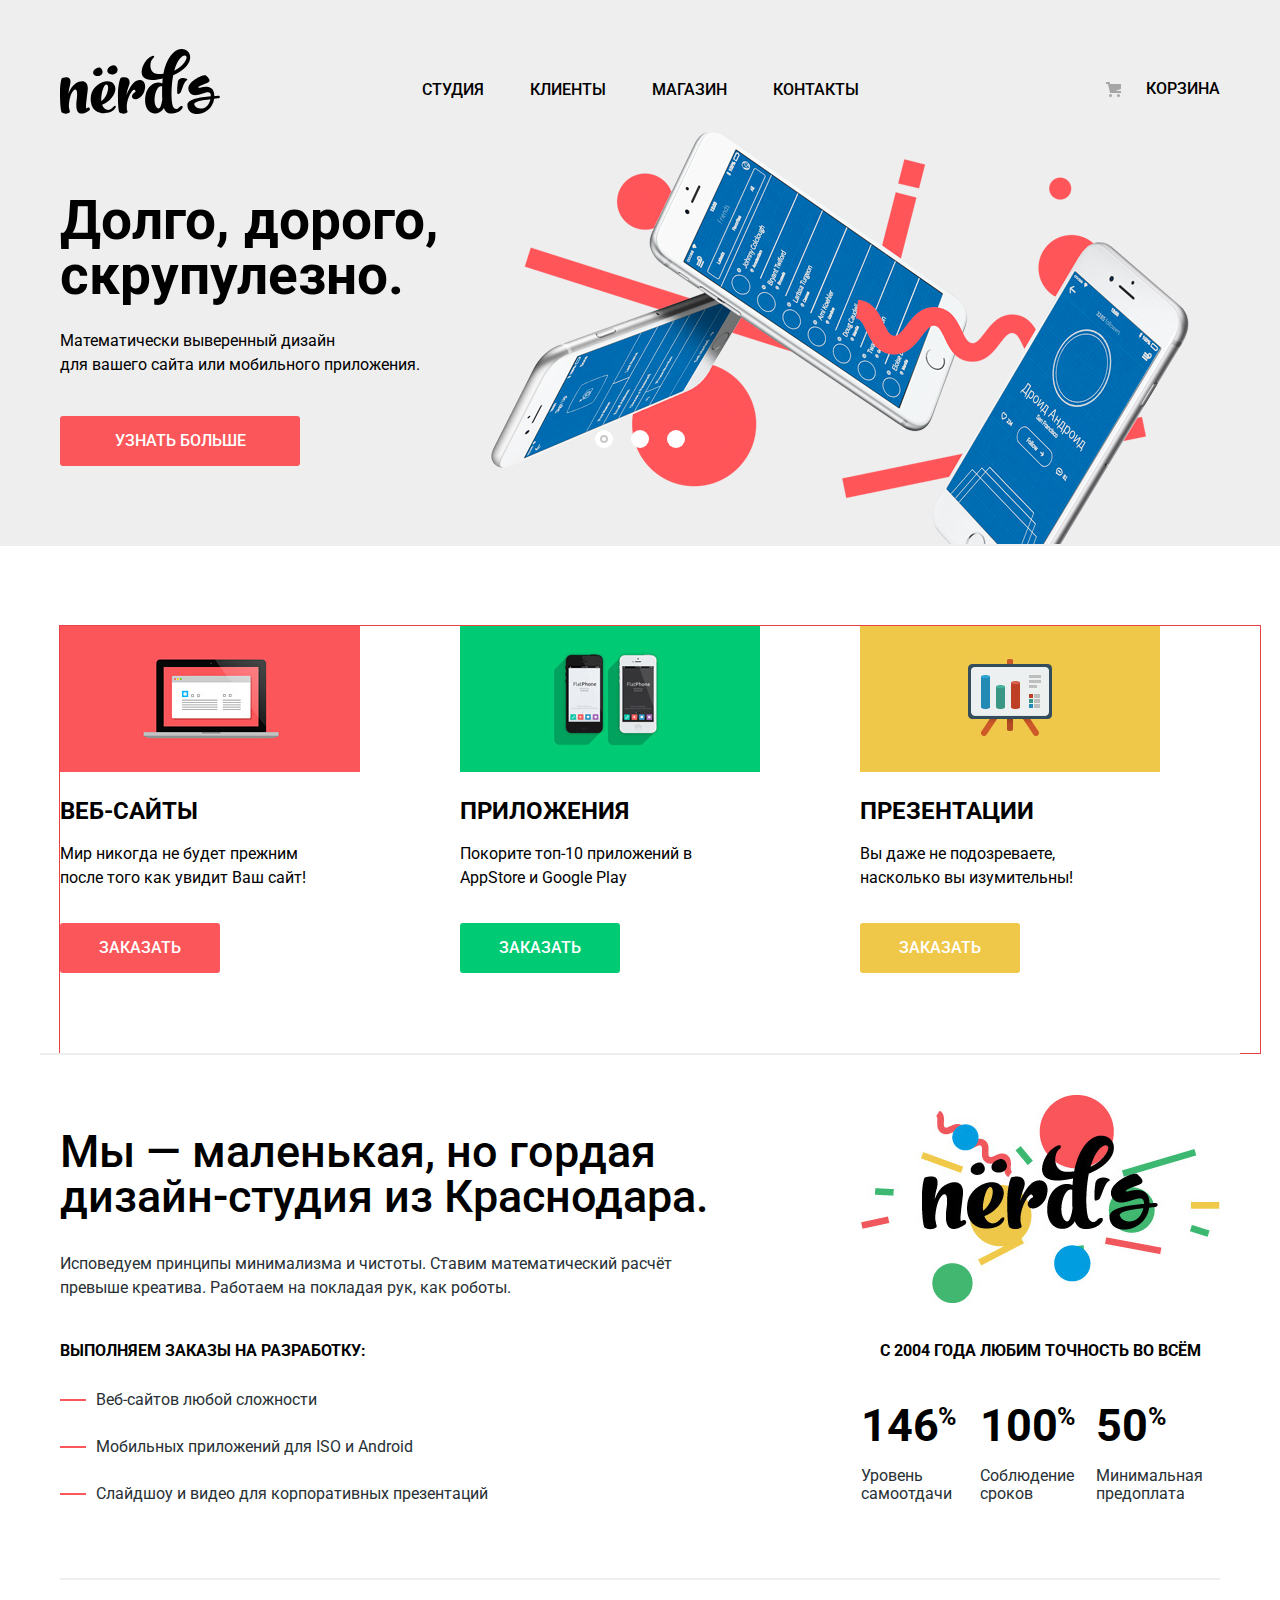
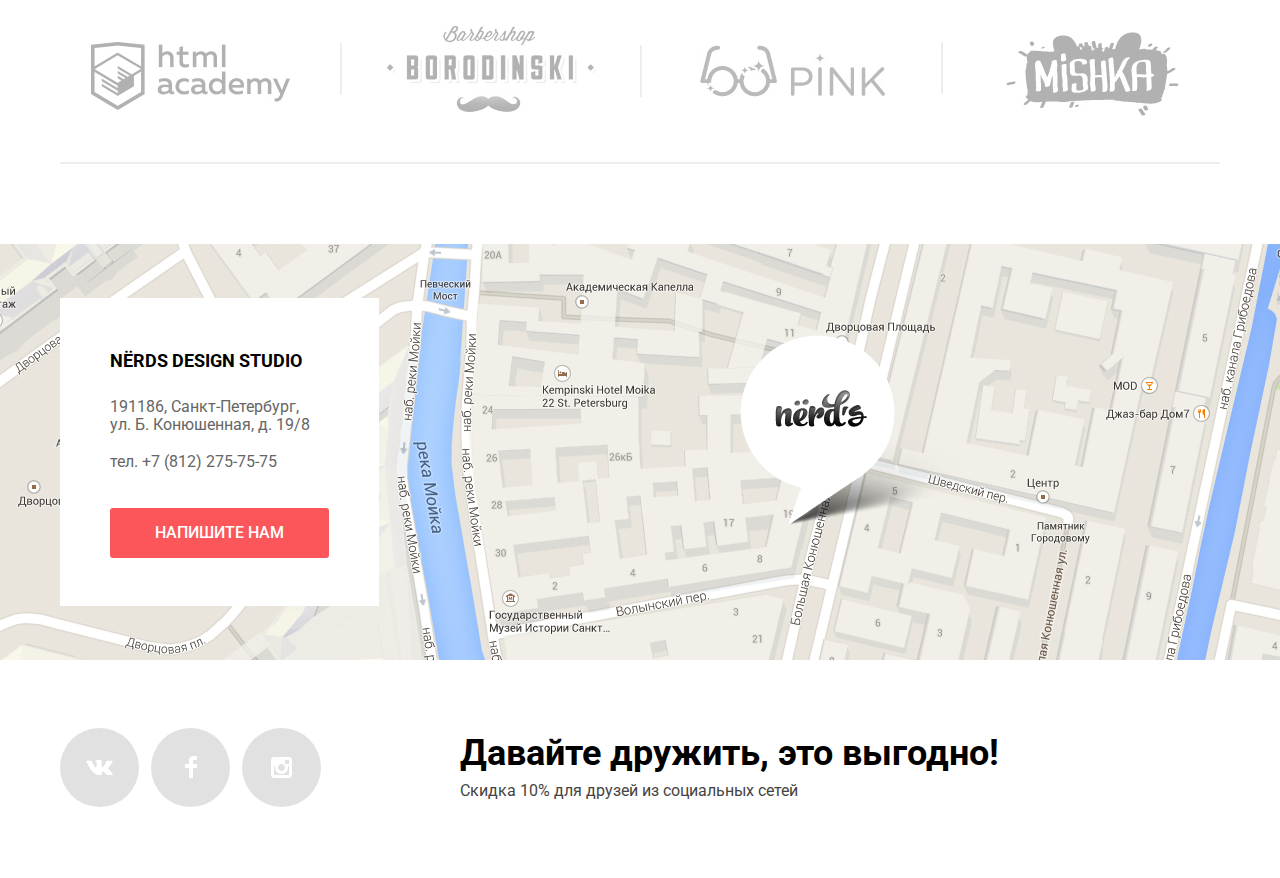
<file: index.html>
<!DOCTYPE html>
<html lang="ru">
  <head>
    <meta charset="utf-8">
    <title>HTML Academy: Нёрдс</title>
    <link href="https://fonts.googleapis.com/css?family=Roboto:400,500,700&display=swap&subset=cyrillic" rel="stylesheet">
    <link href="css/normalize.css" rel="stylesheet">
    <link href="css/style.css" rel="stylesheet">
  </head>
  
  <body>
    <header class="main-header">
      <div class="container">
      <div class="main-navigation">
          <a class="main-header-logo" href="index.html">
            <svg xmlns="http://www.w3.org/2000/svg" width="160" height="65" viewBox="0 0 160 65">
            <path d="M157.936 49.374c-1.235.161-2.523.271-3.757.377v.056c-2.415 17.364-26.188 20.231-26.779 6.599-.269-6.167 11.593-7.95 23.398-9.088.429-11.09-15.901 5.667-21.608-4.601-5.019-9.025 14.632-17.938 16.728-16.102 6.438 5.636 3.404 6.618-1.379 8.335-9.49 3.41-5.791 4.107-4.511 3.726 7.569-2.253 14.366-1.04 14.312 8.317 1.288-.107 2.522-.163 3.757-.271 2.306-.215 2.467 2.435-.161 2.652zm-7.514.756c-9.124 1.028-17.013 2.436-16.153 5.355 1.716 5.573 13.577 6.818 16.153-5.355zM117.678 44.918c-.682-.037-.703-6.038.112-11.688 1.005-6.951 11.935-3.357 9.093-1.906-2.975 1.52-4.429 8.718-6.266 12.087-.635 1.161-2.605 1.526-2.939 1.507zM42.105 21.002c2.376 4.866-4.937 8.171-8.292 4.521-1.398-1.555-.755-4.56 2.636-6.193 1.697-.836 4.073-1.596 5.656 1.672zM57.062 18.861c2.585 5.297-5.38 8.896-9.031 4.922-1.522-1.695-.823-4.963 2.873-6.742 1.846-.911 4.432-1.736 6.158 1.82zM28.883 61.666c-7.919 5.338-14.219 4.159-12.212-10.848 1.45-10.904-.948-11.521-3.122-9.442-2.845 2.697-4.628 9.723-4.684 16.412a50.98 50.98 0 0 0 1.004 4.776c.334 1.63-4.907 3.315-7.974 1.011C.837 62.79 0 54.865 0 44.131c0-8.824 1.171-14.895 2.23-15.175 8.029-2.191 9.312 1.348 7.583 7.981a47.637 47.637 0 0 0-1.395 7.924c1.673-4.664 4.071-8.485 6.803-10.173 7.416-4.664 13.605-2.473 12.434 6.801-2.007 16.58-2.174 18.827-.39 17.535 2.231-1.574 3.68 1.238 1.618 2.642zM54.982 59.59c-2.175 3.484-7.806 5.171-13.216 4.552-7.75-.843-12.545-7.756-10.705-18.097 2.008-11.185 18.065-18.322 23.196-10.341 3.735 5.789-2.175 16.017-11.597 19.783l-.502.168c1.951 5.171 6.579 7.476 11.039 2.36 2.119-2.36 3.624-1.348 1.785 1.575zm-13.605-7.418c5.855-4.159 7.806-13.32 6.189-15.905-1.728-2.697-5.074 1.517-6.245 11.746-.111 1.461-.111 2.865.056 4.159zM83.091 44.992c-1.597 2.507-3.903 4.384-5.966 5.059-2.398.73-5.185.056-5.185-2.698 0-1.011.892-3.372 3.624-4.721-.168-1.911-1.394-2.417-2.286-1.686-3.345 2.586-7.417 12.25-6.356 19.221.055.168.055.337.055.506.168.617.335 1.237.558 1.854.557 1.574-4.907 3.316-7.973.956-1.059-.788-1.617-6.97-1.617-17.704 0-8.824 1.951-16.636 3.011-16.917 6.412-1.743 10.147 1.292 8.14 7.249-1.171 3.373-2.23 6.801-2.843 10.399 2.453-6.688 6.523-12.872 9.812-14.501 5.856-2.923 10.092.956 8.867 7.813-.056.11-.112.393-.112.449-.056.562-.566 2.302-.39 1.741-.516 1.645-.892 2.277-1.339 2.98z"/>
            <path d="M113.207 26.161a86.988 86.988 0 0 0-1.115 7.531c-1.059 10.06-.612 18.996.613 22.986.726 2.137 3.457 4.946 6.078 2.023 2.843-3.203 5.967-1.349 2.174 2.416-2.34 2.305-6.689 3.878-11.039 3.428-3.123-.393-5.018-2.415-6.134-5.505-.444.898-.947 1.685-1.56 2.302-2.119 2.193-4.685 3.43-7.974 3.092-6.637-.73-10.538-7.923-8.699-18.153 1.952-10.791 11.319-14.725 16.728-11.857.112-1.349.223-2.699.335-4.104.055-.281.055-.562.11-.843a96.962 96.962 0 0 1-4.962.956C73.787 34.423 82.04 14.864 87.894 9.75c6.636-5.733 7.36-1.855 5.297-.562-3.68 2.36-5.297 15.905 5.241 15.905 1.729 0 3.346-.112 4.962-.281C106.685 6.49 116.665-2.391 124.75.532c8.976 3.26 8.029 17.535-11.543 25.629zm-10.928 24.393c-.224-3.542-.224-7.532-.167-11.636 0-.506.056-1.011.056-1.461-3.346-1.518-6.635 3.653-7.473 10.792-.946 8.373 2.788 12.813 4.908 10.791 1.617-1.631 2.453-6.803 2.676-8.486zm24.086-43.165c-1.784-2.642-8.307.562-12.098 14.332 9.535-4.554 13.326-12.422 12.098-14.332z"/>
        </svg>
        </a> 
        <ul class="site-navigation">                    
          <li><a href="#">Студия</a></li>
          <li><a href="#">Клиенты</a></li>
          <li><a href="catalog.html"> Магазин</a></li>
          <li><a href="#">Контакты</a></li>
        </ul>
        <ul class="user-navigation">
          <li><a class="card-link" href="#"><span>Корзина</span></a></li>
        </ul>
      </div>
      </div>
    </header>

    <main>
      <div class="grey-background-color">
      <h1 class="page-title visually-hidden">Это сайт веб-студии</h1>     
      <section class="container">
        <h2 class="slider-title visually-hidden">Слайдер из трёх слайдов</h2> 
        <ul class="slider">
          <li class="slide-one">
              <h3 class="how">Долго, дорого,<br>скрупулезно.</h3>
              <p class="perfect-design">Математически выверенный дизайн<br>для вашего сайта или мобильного приложения.</p>
              <a class="slider-button button" href="#">Узнать больше</a>
          </li>
          <li class="slide-two">
              <h3 class="how">Любим математику<br>как никто другой</h3>
              <p class="perfect-design">Накакого креатива, только математически выверенные формулы<br>для расчёта идеальных пропорций.</p>
              <a class="slider-button button" href="#">Узнать больше</a>
          </li>
          <li class="slide-three">
              <h3 class="how">Только ночь,<br>только хардкор</h3>
              <p class="perfect-design">Работать днём, как все? Мы против этого.<br>Ближе к полуночи работа только начинается.</p>
              <a class="slider-button button" href="#">Узнать больше</a>
          </li>
        </ul>
        <ul class="slider-switch">
          <li><button class="slider-ring current-slider-ring"></button></li>
          <li><button class="slider-ring"></button></li>
          <li><button class="slider-ring"></button></li>
        </ul>
      </section>
      </div>
      
      <section class="container">
        <div class="catalog-main">
          <h2 class="visually-hidden">Список программных продуктов веб-студии</h2>
          <ul class="catalog-list">        
            <li class="catalog-item">
              <div class="catalog-content"><img src="img/advantage-picture-red.jpg" width="300" height="146" alt="Веб-сайты"></div>
              <h3>Веб-сайты</h3>  
              <p class="catalog-slogan">Мир никогда не будет прежним после того как увидит Ваш сайт!</p>
              <a class="button-red button" href="#">Заказать</a>
            </li>
    
            <li class="catalog-item">
              <div class="catalog-content"><img src="img/advantage-picture-green.jpg" width="300" height="146" alt="Приложения"></div>
              <h3>Приложения</h3>  
              <p class="catalog-slogan">Покорите топ-10 приложений в AppStore и Google Play</p>
              <a class="button-green button" href="#">Заказать</a>
            </li>

            <li class="catalog-item" >
              <div class="catalog-content"><img src="img/advantage-picture-yellow.jpg" width="300" height="146" alt="Презентации"></div>
              <h3>Презентации</h3>  
              <p class="catalog-slogan">Вы даже не подозреваете, насколько вы изумительны!</p>
              <a class="button-yellow button" href="#">Заказать</a>
            </li>
          </ul> 
        </div> 
      </section> 

      <section class="container fourth-part">
        <div class="left-side-fourth-part">
          <h2 class="who-we-are">Мы &#8212; маленькая, но гордая дизайн-студия из Краснодара.</h2>
            <p class="principles">Исповедуем принципы минимализма и чистоты. Ставим математический расчёт превыше креатива. Работаем на покладая рук, как роботы.</p>
            <p class="what">Выполняем заказы на разработку:</p>
            <ul class="what-list">
              <li class="what-item">Веб-сайтов любой сложности</li>
              <li class="what-item">Мобильных приложений для ISO и Android</li>
              <li class="what-item">Слайдшоу и видео для корпоративных презентаций</li>
            </ul>
        </div>
        <div class="right-side-fourth-part">
          <h2 class="visually-hidden">Список преимуществ дизайн-студии</h2>
            <img src="img/nerds-picture.jpg" width="360" height="208" class="picture-nerds" alt="Картинка с логотипом проекта"> 
            <h3 class="year">С 2004 года любим точность во всём</h3>
            <table class="table">
              <tr class="percentes">
                <td class="percentes-item">146<sup class="small">%</sup></td>
                <td class="percentes-item column2">100<sup class="small">%</sup></td>
                <td class="percentes-item column3">50<sup class="small">%</sup></td>
              </tr>
              <tr class="percentes-mean">
                <td class="percentes-mean-item">Уровень самоотдачи</td>
                <td class="percentes-mean-item column2">Соблюдение сроков</td>
                <td class="percentes-mean-item column3">Минимальная предоплата</td>
              </tr>
            </table>
        </div>  
      </section>
      
      <section class="container">
        <h2 class="visually-hidden">Логотипы</h2>
        <ul class="fifth-part">
          <li class="logo-line logo1"><a href="https://htmlacademy.ru/intensive/htmlcss"><img src="img/htmlacdemy-logo.jpg" width="199" height="68" alt="Логотип HTML академии"></a></li>
          <li class="logo-line logo2"><a href="#"><img src="img/borodinsli-logo.jpg" width="209" height="90" alt="Логотип барбершопа Бородинский"></a></li>
          <li class="logo-line logo3"><a href="#"><img src="img/pink-logo.jpg" width="185" height="52" alt="Логотип продуктового лендинга приложения для iOS и Android"></a></li>
          <li class="logo-line logo4"><a href="#"><img src="img/mishka-logo.jpg" width="173" height="84" alt="Логотип магазина вязаных игрушек"></a></li>
        </ul>
      </section>

      <section class="map">
        <h2 class="visually-hidden">Карта и контакты</h2>
        <div class="container-map">
          <div class="container map-contacts">
            <h2 class="studio-name">nёrds design studio</h2>
            <address class="studio-address">191186, Санкт-Петербург, ул. Б. Конюшенная, д. 19/8</address>
            <p><a href="tel:+78122757575" class="studio-tel">тел. +7 (812) 275-75-75</a></p>
            <a class="button-map button" href="form.html">напишите нам</a>
          </div>
        </div>         
      </section>

    </main>
    
    <footer class="main-footer">
      <div class="container">
        <section class="footer-pre-social">
        <h2 class="visually-hidden">Кнопки перехода к социальным сетям</h2> 
        <ul class="footer-social">
            <li><a class="social-button button" href="#"><span class="visually-hidden">Вконтакте</span>
              <svg xmlns="http://www.w3.org/2000/svg" width="27" height="15" viewBox="0 0 26.14 14.91">
              <path d="M26 13.47l-.09-.17a13.55 13.55 0 0 0-2.6-3q-.87-.83-1.1-1.12A1 1 0 0 1 22 8a10.27 10.27 0 0 1 1.22-1.78l.88-1.16q2.35-3.13 2-4L26 .94a.8.8 0 0 0-.4-.22 2.14 2.14 0 0 0-.87 0h-3.92a.51.51 0 0 0-.27 0h-.3a.6.6 0 0 0-.15.14.93.93 0 0 0-.14.24 22.22 22.22 0 0 1-1.46 3.06q-.5.84-.93 1.46a7 7 0 0 1-.71.91 4.94 4.94 0 0 1-.52.47q-.23.18-.35.15l-.23-.05a.9.9 0 0 1-.31-.33 1.49 1.49 0 0 1-.16-.53v-.55-.65-.57-1.12-1-.75a3.14 3.14 0 0 0 0-.62 2.12 2.12 0 0 0-.14-.44.73.73 0 0 0-.28-.33 1.57 1.57 0 0 0-.46-.18A9 9 0 0 0 12.57 0a8.93 8.93 0 0 0-3.25.33 1.83 1.83 0 0 0-.52.41q-.25.3-.07.33a1.67 1.67 0 0 1 1.16.59l.08.16a2.6 2.6 0 0 1 .19.63 6.32 6.32 0 0 1 .12 1 10.59 10.59 0 0 1 0 1.7q-.07.71-.13 1.1a2.21 2.21 0 0 1-.18.64 2.69 2.69 0 0 1-.16.3l-.07.07a1 1 0 0 1-.37.07.86.86 0 0 1-.46-.19 3.27 3.27 0 0 1-.56-.52 7 7 0 0 1-.66-.93q-.37-.6-.76-1.42l-.22-.39q-.2-.38-.56-1.11t-.62-1.43A.9.9 0 0 0 5.2.9h-.07a.93.93 0 0 0-.22-.16A1.44 1.44 0 0 0 4.6.65L.87.68A1 1 0 0 0 .1.94L0 1a.44.44 0 0 0 0 .22 1.08 1.08 0 0 0 .08.37Q.9 3.53 1.86 5.31t1.66 2.87Q4.23 9.27 5 10.24t1 1.24l.37.41.34.33a8.06 8.06 0 0 0 1 .78 16.34 16.34 0 0 0 1.4.9 7.6 7.6 0 0 0 1.79.72 6.19 6.19 0 0 0 2 .22h1.57a1.08 1.08 0 0 0 .72-.3l.05-.07a.9.9 0 0 0 .1-.25 1.38 1.38 0 0 0 0-.37 4.48 4.48 0 0 1 .09-1.05 2.77 2.77 0 0 1 .23-.71 1.74 1.74 0 0 1 .29-.4 1.19 1.19 0 0 1 .23-.2h.11a.86.86 0 0 1 .77.21 4.52 4.52 0 0 1 .83.79q.39.47.93 1.05a6.41 6.41 0 0 0 1 .87l.27.16a3.31 3.31 0 0 0 .71.3 1.53 1.53 0 0 0 .76.07l3.48-.05a1.58 1.58 0 0 0 .8-.17.68.68 0 0 0 .34-.37 1.06 1.06 0 0 0 0-.46 1.71 1.71 0 0 0-.1-.36z" fill="#fff">
              </path></svg></a></li>

            <li><a class="social-button button" href="#"><span class="visually-hidden">Фейсбук</span>
              <svg version="1.1" id="Layer_2" xmlns="http://www.w3.org/2000/svg" xmlns:xlink="http://www.w3.org/1999/xlink" x="0px" y="0px"
          	   width="12px" height="22px" viewBox="0 0 12 22" enable-background="new 0 0 12 22" xml:space="preserve">
               <path fill="#FFFFFF" d="M12,4V0H8C5.791,0,4,1.791,4,4v4H0v4h4v10h4V12h4V8H8V4H12z"/>
               </svg></a></li>
             
            <li><a class="social-button button" href="#"><span class="visually-hidden">Инстаграм</span>
              <svg enable-background="new 0 0 21 21" height="21" viewBox="0 0 21 21" width="21" xmlns="http://www.w3.org/2000/svg"><path d="m18 0h-15c-1.65 0-3 1.35-3 3v15c0 1.65 1.35 3 3 3h15c1.65 0 3-1.35 3-3v-15c0-1.65-1.35-3-3-3zm-7.5 7c1.93 0 3.5 1.57 3.5 3.5s-1.57 3.5-3.5 3.5-3.5-1.57-3.5-3.5 1.57-3.5 3.5-3.5zm7.5 11h-15v-9h1.181c-.114.482-.181.983-.181 1.5 0 3.59 2.91 6.5 6.5 6.5s6.5-2.91 6.5-6.5c0-.517-.066-1.018-.181-1.5h1.181zm0-11h-4v-4h4z" fill="#fff"/>
              </svg></a></li>
          </ul>
          <div class="footer-words">
            <p class="footer-slogan"> Давайте дружить, это выгодно!</p>
            <p class="footer-sales"> Скидка 10% для друзей из социальных сетей</p>
          </div>
        </section>
      </div>
    </footer>
  
    <section class="modal">
      <button class="modal-close" type="button"><span class="visually-hidden">Закрыть</span></button>
      <div class="box-moder-letter">
      <form class="letter" method="post" action="https://echo.htmlacademy.ru">
        <h2> Напишите нам</h2>
        <div class="first-line">
          <div class="one-half-width">    
            <label class="modal-letter-label" for="your-name">Ваше имя:</label>
            <input class="modal-letter-input" type="text" placeholder="Имя Фамилия" id="your-name" name="your-name-send" required>
          </div>
          <div class="two-half-width">
            <label class="modal-letter-label" for="your-email">Ваш e-mail:</label>
            <input class="modal-letter-input" type="text" placeholder="email@example.com" id="your-email" name="your-email-send" required>
          </div>
        </div>
        <label class="modal-letter-label part3" for="letter">Текст письма:</label>
        <textarea class="letter-text" id="letter" name="name-letter" rows="5" cols="33">В свободной форме</textarea>
        <button type="submit" class="letter-button button">Отправить</button>
      </form>  
      </div>
    </section>
   
  </body>
</html>
</file>
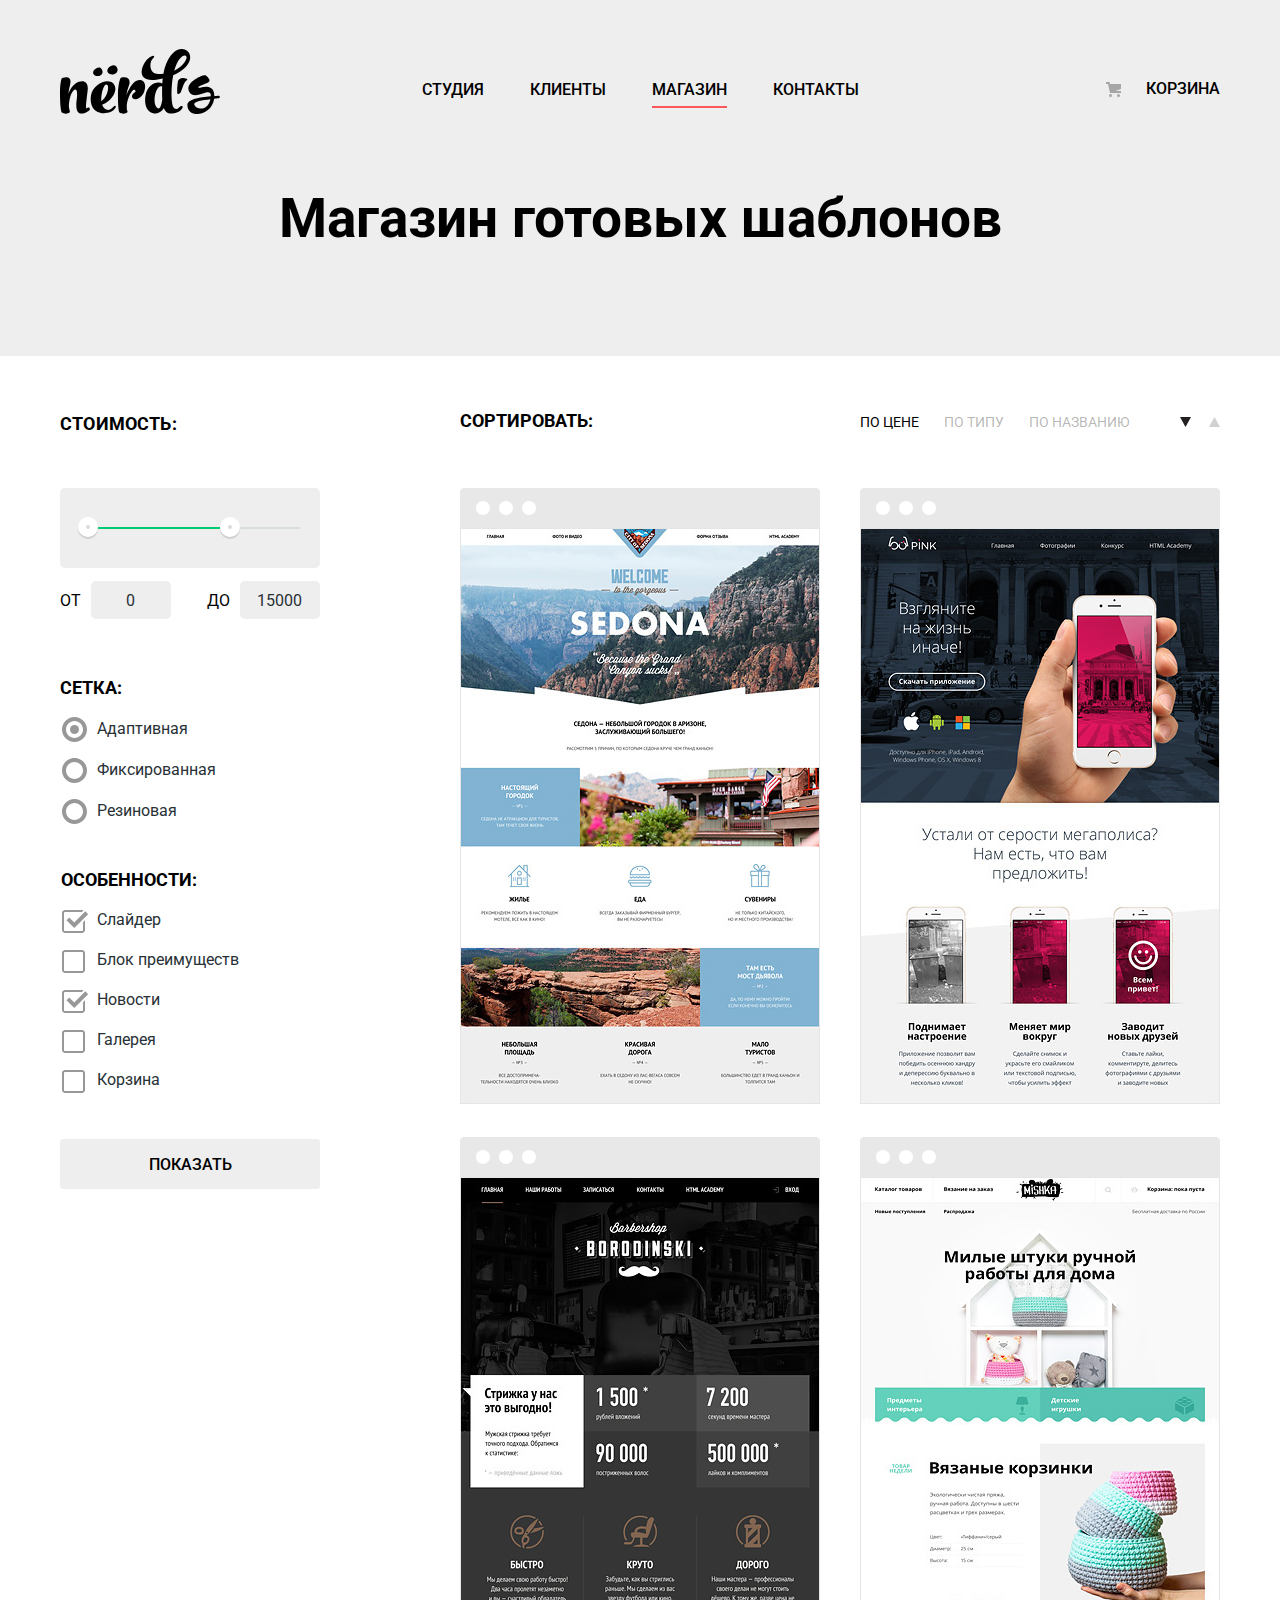
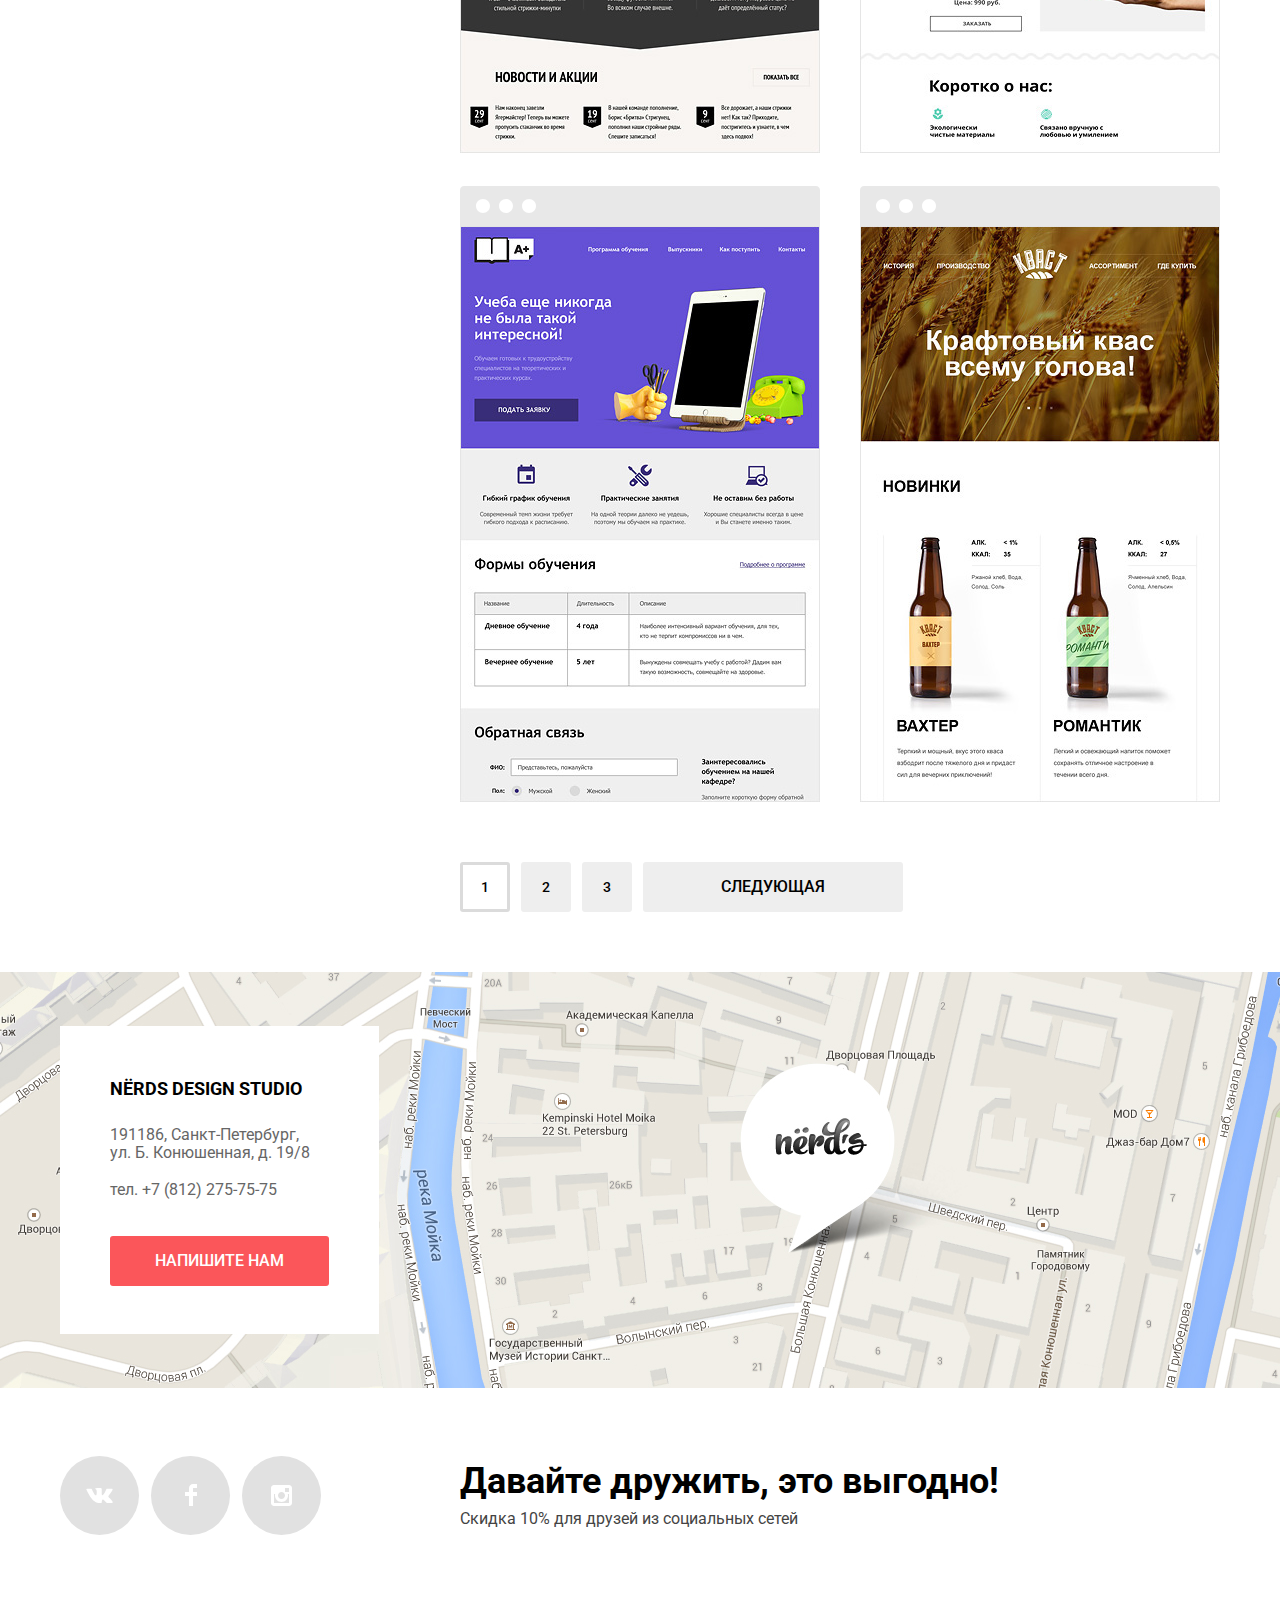
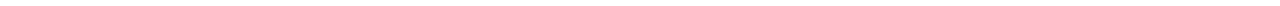
<file: catalog.html>
<!DOCTYPE html>
<html lang="ru">
  <head>
    <meta charset="utf-8">
    <title>HTML Academy: Нёрдс</title>
    <link href="https://fonts.googleapis.com/css?family=Roboto:400,500,700&display=swap&subset=cyrillic" rel="stylesheet">
    <link href="css/normalize.css" rel="stylesheet">
    <link href="css/style.css" rel="stylesheet">
  </head>

  <body>

    <header class="main-header">
      <div class="container">
      <div class="main-navigation">
        <a class="main-header-logo" href="index.html">
          <svg xmlns="http://www.w3.org/2000/svg" width="160" height="65" viewBox="0 0 160 65">
            <path d="M157.936 49.374c-1.235.161-2.523.271-3.757.377v.056c-2.415 17.364-26.188 20.231-26.779 6.599-.269-6.167 11.593-7.95 23.398-9.088.429-11.09-15.901 5.667-21.608-4.601-5.019-9.025 14.632-17.938 16.728-16.102 6.438 5.636 3.404 6.618-1.379 8.335-9.49 3.41-5.791 4.107-4.511 3.726 7.569-2.253 14.366-1.04 14.312 8.317 1.288-.107 2.522-.163 3.757-.271 2.306-.215 2.467 2.435-.161 2.652zm-7.514.756c-9.124 1.028-17.013 2.436-16.153 5.355 1.716 5.573 13.577 6.818 16.153-5.355zM117.678 44.918c-.682-.037-.703-6.038.112-11.688 1.005-6.951 11.935-3.357 9.093-1.906-2.975 1.52-4.429 8.718-6.266 12.087-.635 1.161-2.605 1.526-2.939 1.507zM42.105 21.002c2.376 4.866-4.937 8.171-8.292 4.521-1.398-1.555-.755-4.56 2.636-6.193 1.697-.836 4.073-1.596 5.656 1.672zM57.062 18.861c2.585 5.297-5.38 8.896-9.031 4.922-1.522-1.695-.823-4.963 2.873-6.742 1.846-.911 4.432-1.736 6.158 1.82zM28.883 61.666c-7.919 5.338-14.219 4.159-12.212-10.848 1.45-10.904-.948-11.521-3.122-9.442-2.845 2.697-4.628 9.723-4.684 16.412a50.98 50.98 0 0 0 1.004 4.776c.334 1.63-4.907 3.315-7.974 1.011C.837 62.79 0 54.865 0 44.131c0-8.824 1.171-14.895 2.23-15.175 8.029-2.191 9.312 1.348 7.583 7.981a47.637 47.637 0 0 0-1.395 7.924c1.673-4.664 4.071-8.485 6.803-10.173 7.416-4.664 13.605-2.473 12.434 6.801-2.007 16.58-2.174 18.827-.39 17.535 2.231-1.574 3.68 1.238 1.618 2.642zM54.982 59.59c-2.175 3.484-7.806 5.171-13.216 4.552-7.75-.843-12.545-7.756-10.705-18.097 2.008-11.185 18.065-18.322 23.196-10.341 3.735 5.789-2.175 16.017-11.597 19.783l-.502.168c1.951 5.171 6.579 7.476 11.039 2.36 2.119-2.36 3.624-1.348 1.785 1.575zm-13.605-7.418c5.855-4.159 7.806-13.32 6.189-15.905-1.728-2.697-5.074 1.517-6.245 11.746-.111 1.461-.111 2.865.056 4.159zM83.091 44.992c-1.597 2.507-3.903 4.384-5.966 5.059-2.398.73-5.185.056-5.185-2.698 0-1.011.892-3.372 3.624-4.721-.168-1.911-1.394-2.417-2.286-1.686-3.345 2.586-7.417 12.25-6.356 19.221.055.168.055.337.055.506.168.617.335 1.237.558 1.854.557 1.574-4.907 3.316-7.973.956-1.059-.788-1.617-6.97-1.617-17.704 0-8.824 1.951-16.636 3.011-16.917 6.412-1.743 10.147 1.292 8.14 7.249-1.171 3.373-2.23 6.801-2.843 10.399 2.453-6.688 6.523-12.872 9.812-14.501 5.856-2.923 10.092.956 8.867 7.813-.056.11-.112.393-.112.449-.056.562-.566 2.302-.39 1.741-.516 1.645-.892 2.277-1.339 2.98z"/>
            <path d="M113.207 26.161a86.988 86.988 0 0 0-1.115 7.531c-1.059 10.06-.612 18.996.613 22.986.726 2.137 3.457 4.946 6.078 2.023 2.843-3.203 5.967-1.349 2.174 2.416-2.34 2.305-6.689 3.878-11.039 3.428-3.123-.393-5.018-2.415-6.134-5.505-.444.898-.947 1.685-1.56 2.302-2.119 2.193-4.685 3.43-7.974 3.092-6.637-.73-10.538-7.923-8.699-18.153 1.952-10.791 11.319-14.725 16.728-11.857.112-1.349.223-2.699.335-4.104.055-.281.055-.562.11-.843a96.962 96.962 0 0 1-4.962.956C73.787 34.423 82.04 14.864 87.894 9.75c6.636-5.733 7.36-1.855 5.297-.562-3.68 2.36-5.297 15.905 5.241 15.905 1.729 0 3.346-.112 4.962-.281C106.685 6.49 116.665-2.391 124.75.532c8.976 3.26 8.029 17.535-11.543 25.629zm-10.928 24.393c-.224-3.542-.224-7.532-.167-11.636 0-.506.056-1.011.056-1.461-3.346-1.518-6.635 3.653-7.473 10.792-.946 8.373 2.788 12.813 4.908 10.791 1.617-1.631 2.453-6.803 2.676-8.486zm24.086-43.165c-1.784-2.642-8.307.562-12.098 14.332 9.535-4.554 13.326-12.422 12.098-14.332z"/>
          </svg>
        </a> 
        <ul class="site-navigation">                    
          <li><a href="#">Студия</a></li>
          <li><a href="#">Клиенты</a></li>
          <li class="current-page"><a href="catalog.html">Магазин</a></li>
          <li><a href="#">Контакты</a></li>
        </ul>
        <ul class="user-navigation">
          <li><a class="card-link" href="#"> <span>Корзина</span></a></li>
        </ul>
      </div>
      </div>
    </header>
                
    <main>
      <div class="page-title-container"><h1 class="page-title">Магазин готовых шаблонов</h1></div>
      <div class="container">
        <div class="middle-part-page">
        <section class="filters">
          <h2 class="visually-hidden">Фильтр товаров</h2>
          <form method="get" action="https://echo.htmlacademy.ru">
         
            <div class="filter-item">
              <div class="name-filter-compl">Стоимость:</div>  
              <div class="range-filter">
                <div class="range-controls"> 
                  <div class="scale"> <div class="bar"></div></div>
               
                    <div class="toggle toggle-min"></div>
                    <div class="toggle toggle-max"></div>
                </div>
                <div class="price-controls">
                 <label class="min-price">от<input name="min-price" 
                    type="number" value="0"></label>
                  <label class="max-price">до<input name="max-price" 
                    type="number" value="15000"></label>
                </div>
              </div> 
            </div>
         
            <fieldset class="filter-radio">
              <legend>Сетка:</legend>
              
              <label class="radio option">
                <input class="radio_input visually-hidden" type="radio" name="name_radio" value="adapter" checked>
                <span class="radio_box"></span>
                Адаптивная
              </label>  
             
              <label class="radio option">
                <input class="radio_input visually-hidden" type="radio" name="name_radio" value="fixed">
                <span class="radio_box"></span>
                Фиксированная
              </label> 
            
              <label class="radio option">
                <input class="radio_input visually-hidden" type="radio" name="name_radio" value="rubber">
                <span class="radio_box"></span>
                Резиновая
              </label>
            </fieldset>
           
            <fieldset class="filter-checked">
              <legend>Особенности:</legend>
              
              <label class="check option">
                <input class="check_input visually-hidden" type="checkbox" name="name_check" value="slaider" checked>
                <span class="check_box"></span>
                Слайдер
              </label>  
              
              <label class="check option">
                <input class="check_input visually-hidden" type="checkbox" name="name_check" value="block_advantages">
                <span class="check_box"></span>
                Блок преимуществ
              </label> 

              <label class="check option">
               <input class="check_input visually-hidden" type="checkbox" name="name_check" value="news" checked>
                <span class="check_box"></span>
                Новости
              </label>  
             
              <label class="check option">
                <input class="check_input visually-hidden" type="checkbox" name="name_check" value="gallery">
                <span class="check_box"></span>
                Галерея
              </label>  
           
              <label class="check option">
                <input class="check_input visually-hidden" type="checkbox" name="name_check" value="card">
                <span class="check_box"></span>
                Корзина
              </label> 
        
            </fieldset>
            <button type="submit" class="filter-button button">Показать</button>
          </form>
        </section>

        <div class="right-part-page-catalog">
          <section class="sorting">
            <h2 class="text-sorting">сортировать:</h2>
            <ul class="center-sorting">
              <li class="sort-current"><a href="#">по цене</a></li>
              <li><a href="#">по типу</a></li>
              <li><a href="#">по названию</a></li>
            </ul>
            <ul class="right-sorting">
              <li class="sort-current"><a class="arrow" href="#"><span class="visually-hidden">Стрелка вниз</span>
                <svg version="1.1" id="Layer_1" xmlns="http://www.w3.org/2000/svg" xmlns:xlink="http://www.w3.org/1999/xlink" x="0px" y="0px"
                width="11px" height="10px" viewBox="0 0 11 10" enable-background="new 0 0 11 10" xml:space="preserve">
                <polyline fill="#231F20" points="5.5,10 0,0 11,0 "/>
                </svg></a>
              </li>
              <li><a class="arrow" href="#"><span class="visually-hidden">Стрелка вверх</span>
                <svg version="1.1" id="Layer_12" xmlns="http://www.w3.org/2000/svg" xmlns:xlink="http://www.w3.org/1999/xlink" x="0px" y="0px"
                width="11px" height="10px" viewBox="0 0 11 10" enable-background="new 0 0 11 10" xml:space="preserve">
                <polygon fill="#231F20" points="5.5,0 0,10 11,10 "/>
                </svg></a> 
              </li>
            </ul>
          </section>

          <section>
            <h2 class="visually-hidden">Карточки товаров</h2>
            <ul class="catalog-list-page-catalog"> 
              <li class="catalog-item-page-catalog">
                <img src="img/img-sedona-jpg.jpg" width="360" height="576" alt="Главная страница сайта туристической фирмы">
                  <div class="card">
                    <a  href="#"><h3 class="card-title">Sedona</h3></a>
                    <p class="card-information">Информационный сайт<br> для туристов</p>
                    <span class="card-button button">9 900 руб.</span>
                  </div>
              </li>
              <li class="catalog-item-page-catalog">
                <img src="img/img-pink-jpg.jpg" width="360" height="576" alt="Главная страница сайта фирмы фотофильтров для смартфона">
                <div class="card">
                  <a href="#"><h3 class="card-title">Pink app</h3></a>
                  <p class="card-information">Продуктовый лендинг приложения для iOS и Android</p>
                  <span class="card-button button">9 900 руб.</span>
                </div>
              </li>
              <li class="catalog-item-page-catalog">
                <img src="img/img-barbershop-jpg.jpg" width="360" height="576" alt="Главная страница сайта Барбершоп Бородинский">
                <div class="card">
                  <a href="#"><h3 class="card-title">Barbershop</h3></a>
                  <p class="card-information">Сайт салона красоты. <br>Для мужчин, да.</p>
                  <span class="card-button button">9 900 руб.</span>
                </div>
              </li>
              <li class="catalog-item-page-catalog">
                <img src="img/img-mishka-jpg.jpg" width="360" height="576" alt="Главная страница сайта магазина вязаных корзинок">
                <div class="card">
                  <a href="#"><h3 class="card-title">Mishka</h3></a>
                  <p class="card-information">Интернет-магазин<br>вязаных игрушек</p>
                  <span class="card-button button">9 900 руб.</span>
                </div>
              </li>
              <li class="catalog-item-page-catalog">
                <img src="img/img-aplus-jpg.jpg" width="360" height="576" alt="Главная страница сайта ВУЗа">
                <div class="card">
                  <a href="#"><h3 class="card-title">A plus</h3></a>
                  <p class="card-information">Лендинг курсов повышения квалификации</p>
                  <span class="card-button button">9 900 руб.</span>
                </div>
              </li>
              <li class="catalog-item-page-catalog">
                <img src="img/img-kvast-jpg.jpg" width="360" height="576" alt="Главная страница сайта крафтового кваса">
                <div class="card">
                  <a href="#"><h3 class="card-title">Кваст</h3></a>
                  <p class="card-information">Промо-сайт производителя крафтового кваса</p>
                  <span class="card-button button">9 900 руб.</span>
                </div>
              </li>
            </ul>
        
            <ul class="pagination-list">
              <li class="pagination-current"><a href="#">1</a></li>
              <li class="pagination-item"><a href="#">2</a></li>
              <li class="pagination-item"><a href="#">3</a></li>
              <li class="pagination-item pagination-item-next"><a href="#">Следующая</a></li>
            </ul>
          </section> 
        </div>
      </div>
    </div>
    
      <section class="map">
        <h2 class="visually-hidden">Карта и контакты</h2>
        <div class="container-map">
          <div class="container map-contacts">
            <h2 class="studio-name">nёrds design studio</h2>
            <address class="studio-address">191186, Санкт-Петербург, ул. Б. Конюшенная, д. 19/8</address>
            <p><a href="tel:+78122757575" class="studio-tel">тел. +7 (812) 275-75-75</a></p>
            <a class="button-map button" href="form.html">напишите нам</a>
          </div>
        </div>         
      </section>
             
  
    </main>

    <footer class="main-footer">
      <div class="container">
        <section class="footer-pre-social">
        <h2 class="visually-hidden">Кнопки перехода к социальным сетям</h2> 
        <ul class="footer-social">
            <li><a class="social-button button" href="#"><span class="visually-hidden">Вконтакте</span>
              <svg xmlns="http://www.w3.org/2000/svg" width="27" height="15" viewBox="0 0 26.14 14.91">
              <path d="M26 13.47l-.09-.17a13.55 13.55 0 0 0-2.6-3q-.87-.83-1.1-1.12A1 1 0 0 1 22 8a10.27 10.27 0 0 1 1.22-1.78l.88-1.16q2.35-3.13 2-4L26 .94a.8.8 0 0 0-.4-.22 2.14 2.14 0 0 0-.87 0h-3.92a.51.51 0 0 0-.27 0h-.3a.6.6 0 0 0-.15.14.93.93 0 0 0-.14.24 22.22 22.22 0 0 1-1.46 3.06q-.5.84-.93 1.46a7 7 0 0 1-.71.91 4.94 4.94 0 0 1-.52.47q-.23.18-.35.15l-.23-.05a.9.9 0 0 1-.31-.33 1.49 1.49 0 0 1-.16-.53v-.55-.65-.57-1.12-1-.75a3.14 3.14 0 0 0 0-.62 2.12 2.12 0 0 0-.14-.44.73.73 0 0 0-.28-.33 1.57 1.57 0 0 0-.46-.18A9 9 0 0 0 12.57 0a8.93 8.93 0 0 0-3.25.33 1.83 1.83 0 0 0-.52.41q-.25.3-.07.33a1.67 1.67 0 0 1 1.16.59l.08.16a2.6 2.6 0 0 1 .19.63 6.32 6.32 0 0 1 .12 1 10.59 10.59 0 0 1 0 1.7q-.07.71-.13 1.1a2.21 2.21 0 0 1-.18.64 2.69 2.69 0 0 1-.16.3l-.07.07a1 1 0 0 1-.37.07.86.86 0 0 1-.46-.19 3.27 3.27 0 0 1-.56-.52 7 7 0 0 1-.66-.93q-.37-.6-.76-1.42l-.22-.39q-.2-.38-.56-1.11t-.62-1.43A.9.9 0 0 0 5.2.9h-.07a.93.93 0 0 0-.22-.16A1.44 1.44 0 0 0 4.6.65L.87.68A1 1 0 0 0 .1.94L0 1a.44.44 0 0 0 0 .22 1.08 1.08 0 0 0 .08.37Q.9 3.53 1.86 5.31t1.66 2.87Q4.23 9.27 5 10.24t1 1.24l.37.41.34.33a8.06 8.06 0 0 0 1 .78 16.34 16.34 0 0 0 1.4.9 7.6 7.6 0 0 0 1.79.72 6.19 6.19 0 0 0 2 .22h1.57a1.08 1.08 0 0 0 .72-.3l.05-.07a.9.9 0 0 0 .1-.25 1.38 1.38 0 0 0 0-.37 4.48 4.48 0 0 1 .09-1.05 2.77 2.77 0 0 1 .23-.71 1.74 1.74 0 0 1 .29-.4 1.19 1.19 0 0 1 .23-.2h.11a.86.86 0 0 1 .77.21 4.52 4.52 0 0 1 .83.79q.39.47.93 1.05a6.41 6.41 0 0 0 1 .87l.27.16a3.31 3.31 0 0 0 .71.3 1.53 1.53 0 0 0 .76.07l3.48-.05a1.58 1.58 0 0 0 .8-.17.68.68 0 0 0 .34-.37 1.06 1.06 0 0 0 0-.46 1.71 1.71 0 0 0-.1-.36z" fill="#fff">
              </path></svg></a></li>

            <li><a class="social-button button" href="#"><span class="visually-hidden">Фейсбук</span>
              <svg version="1.1" id="Layer_2" xmlns="http://www.w3.org/2000/svg" xmlns:xlink="http://www.w3.org/1999/xlink" x="0px" y="0px"
          	   width="12px" height="22px" viewBox="0 0 12 22" enable-background="new 0 0 12 22" xml:space="preserve">
               <path fill="#FFFFFF" d="M12,4V0H8C5.791,0,4,1.791,4,4v4H0v4h4v10h4V12h4V8H8V4H12z"/>
               </svg></a></li>
             
            <li><a class="social-button button" href="#"><span class="visually-hidden">Инстаграм</span>
              <svg enable-background="new 0 0 21 21" height="21" viewBox="0 0 21 21" width="21" xmlns="http://www.w3.org/2000/svg"><path d="m18 0h-15c-1.65 0-3 1.35-3 3v15c0 1.65 1.35 3 3 3h15c1.65 0 3-1.35 3-3v-15c0-1.65-1.35-3-3-3zm-7.5 7c1.93 0 3.5 1.57 3.5 3.5s-1.57 3.5-3.5 3.5-3.5-1.57-3.5-3.5 1.57-3.5 3.5-3.5zm7.5 11h-15v-9h1.181c-.114.482-.181.983-.181 1.5 0 3.59 2.91 6.5 6.5 6.5s6.5-2.91 6.5-6.5c0-.517-.066-1.018-.181-1.5h1.181zm0-11h-4v-4h4z" fill="#fff"/>
              </svg></a></li>
          </ul>
          <div class="footer-words">
            <p class="footer-slogan"> Давайте дружить, это выгодно!</p>
            <p class="footer-sales"> Скидка 10% для друзей из социальных сетей</p>
          </div>
        </section>
      </div>
    </footer>
  
    <section class="modal">
      <button class="modal-close" type="button"><span class="visually-hidden">Закрыть</span></button>
      <div class="box-moder-letter">
      <form class="letter" method="post" action="https://echo.htmlacademy.ru">
        <h2> Напишите нам</h2>
        <div class="first-line">
          <div class="one-half-width">    
            <label class="modal-letter-label" for="your-name">Ваше имя:</label>
            <input class="modal-letter-input" type="text" placeholder="Имя Фамилия" id="your-name" name="your-name-send" required>
          </div>
          <div class="two-half-width">
            <label class="modal-letter-label" for="your-email">Ваш e-mail:</label>
            <input class="modal-letter-input" type="text" placeholder="email@example.com" id="your-email" name="your-email-send" required>
          </div>
        </div>
        <label class="modal-letter-label" for="letter">Текст письма:</label>
        <textarea class="letter-text" id="letter" name="name-letter" rows="5" cols="33">В свободной форме</textarea>
        <button type="submit" class="letter-button button">Отправить</button>
      </form>  
      </div>
    </section>

  </body>
</html>
</file>
<file: css/style.css>
html {
  box-sizing: border-box;
}

*,
*::before,
*::after {
  box-sizing: inherit;
}

body {
  padding: 0;
  margin: 0;
  
  min-width: 1200px; 

  font-family: "Roboto", "Arial", sans-serif;
  font-size: 16px;
  line-height: 24px;
  font-weight: 400;
  color: #000000;
}

.visually-hidden:not(:focus):not(:active),
input[type="radio"].visually-hidden,
input[type="checkbox"].visually-hidden{
  position: absolute;

  width: 1px;
  height: 1px;
  padding: 0;
  border: 0;
  margin: -1px;

  white-space: nowrap;

  clip-path: inset(100%);
  clip: rect(0 0 0 0);
  overflow: hidden;
}

.container {
  position: relative;
  width: 1200px;
  padding-left: 20px;
  padding-right: 20px;
  margin-left: auto;
  margin-right: auto;
}

.main-header {
  background-color: #eeeeee;
  padding-top: 49px
}

.page-title {
  font-size: 55px;
  line-height: 55px;
  text-align: center;
  color:#000000;
}

.page-title-container {
  background-color: #eeeeee;

  padding-top: 70px;
  padding-bottom: 110px;
}  

a {
  text-decoration: none;
  color:#000000;
}

img {
  max-width: 100%;
  height: auto;
}

.button {
  display: block;
  background-color: #fb565a;
  
  width: 160px;
  height: 50px;
  border: none;
  border-radius: 3px;
  
  font: inherit;
  font-size: 16px;
  line-height: 50px;
  font-weight: 500;
  text-transform: uppercase;
  text-align: center;
  color:#ffffff;
}

.button:hover,
.button:focus {
  background-color: #e74246;
}

.button:active {
  background-color:#d7373b;
  box-shadow:inset 0px 3px 0px 0px rgba(0, 1, 1, 0.1);

  color:rgba(255, 255, 255, 0.3);  
}

/*Стили для логотипа, меню и корзины*/

.main-navigation {
  display: flex;
  flex-wrap: wrap;
  position: relative;
  justify-content: space-between;
  width: 1160px;
 }

.main-header-logo {
  margin: 0;
}

.main-header-logo:hover path {
  opacity: 0.8;
}

.main-header-logo:active path {
  opacity: 0.3;
}

.site-navigation {
  display: flex;
  flex-wrap: wrap;
  justify-content:flex-start;
  align-items: center;
  list-style: none;
  margin-top: 23px;
  margin-left: 67px;
  padding:0px;
  padding-right: 0px;
  width: 500px;
}

.site-navigation li {
  margin-right: 46px;
  max-width: 150px;
  padding-top: 2px;
}

.user-navigation {
  display: flex;
  justify-content:space-around;
  align-items: center;
  list-style: none;
  margin: 0;
  
}

.site-navigation a,
.user-navigation a {
  display: block;
  list-style: none;

  font-size: 16px;
  line-height: 30px;
  font-weight: 500;
  text-transform: uppercase;
  text-align: left;
}

.site-navigation a:hover,
.site-navigation a:focus, 
.user-navigation a:hover,
.user-navigation a:focus {
  color:#fb565a;
}

.site-navigation a:active,
.user-navigation a:active {
  color:rgba(0, 0, 0, 0.3);
}

.user-navigation .card-link {
  position: relative;

  padding-left: 50px;
  padding-right: 0px; 
  padding-top: 8px;
}

.card-link::before {
  content:"";
  position: absolute;
  top:16px;
  left: 10px;
  width: 15px;
  height: 15px;

  background-image: url("../img/cart-icon.svg");

}
/*красная полоска в меню, которая появляется, когда мы находимся
на странице каталога*/

.current-page {
  position: relative;
}

.current-page::after{
  content:"";
  display: block;
  position: absolute;
  top: 33px;
  background-color: #fb565a;

  width: 63px;
  height: 2px;
  width: 100%;
}

/*Часть главной страницы со слайдером*/

.grey-background-color {
  background-color: #eeeeee;
}

.slider {
  display: flex;
  flex-direction: column;
  flex-wrap: wrap;
  list-style: none;

  background-color: #eeeeee;
  
  min-height:423.5px;
  margin:0;
  padding: 0;
}

.how {
  padding:0; 
  margin: 0;
  padding-top: 72px;
  font-size: 55px;
  line-height: 55px;
}

.perfect-design{
  padding-top: 26px;
  margin:0;
}
 
.slider-button{
  width:240px;
  margin-top: 39px;
}
 
.slide-one {
  display: block;
  background-image:url("../img/slide-picture-one.png");
  background-repeat: no-repeat;
  background-position: 431px 10px; 
  height: 425px;
}

.slide-two {
  display: block;
  display: none;
  background-image:url("../img/slide-picture-two.png");
  background-repeat: no-repeat;
  
  background-position: 497px -1px; 
  height: 430px;
}

.slide-three {
  display: block;
  display: none;
 
  background-image:url("../img/slide-picture-three.png");
  background-repeat: no-repeat;
 
  background-position: 400px 10px; 
  height: 413px;
  margin-top: 168px;
  margin-bottom: 82px;
}

.slider-switch {
  display: flex;
  flex-direction: row;
  justify-content: space-evenly;
  align-items: center;
  z-index: 3;
  position: absolute;
  top: 285px;
  left: 537px;
  list-style: none;
  
  width: 126px;
  height: 40px;
  padding: 0;
}

.slider-ring {
  background-color: #ffffff;
    
  width: 18px;
  height: 18px;
  border: none;
  border-radius: 50%;
  padding: 0;
}

.current-slider-ring {
  position: relative;
}

.current-slider-ring::before {
  content: "";
  position: absolute;
  top: 5px;
  left: 5px;

  width: 8px;
  height: 8px;
  border: 2px solid #c9c9c9;
  border-radius: 50%;
}

/*Третья часть главной страницы, 
"Вебсайты, приложения, презентации"*/
.page-title {
  padding: 0;
  margin: 0;
}

.catalog-main {
  padding: 0;
  margin: 0;
}

.catalog-list {
  display:flex;
  flex-wrap: wrap;
  justify-content:flex-start;

  width: 1200px;
  padding: 0;
  margin: 0;
  margin-top: 80px;
  outline: 1px solid #e74246;
}

.catalog-item {
  display: block;
  list-style: none;
  
  background-color: #ffffff;
  
  padding: 0;
  margin: 0;
  margin-right: 100px;
  
  width: 300px;
  min-height: 427px;
   
  text-align: left;
  color:#000000;
}

.catalog-item h3{
  font-size: 24px;
  line-height: 30px;
  font-weight: 700;
  text-transform: uppercase;
 
  margin-bottom: 0px;
}

.catalog-content {
  background-color: #ffffff;
  
  width: 300px;
  height: 146px;
}

.catalog-slogan {
  width: 260px;
  padding-top: 0;
}

.button-red {
  width:160px;
  margin-top: 33px;
}

.button-green {
  background-color: #00ca74;
  margin-top: 33px;  
}

.button-green:hover,
.button-green:focus {
  background-color: #00bc6c;
}

.button-green:active {
  background-color:#00aa62;
}

.button-yellow {
  background-color: #efc84a;
  margin-top: 33px;
}

.button-yellow:hover,
.button-yellow:focus {
  background-color: #eab534;
}

.button-yellow:active {
  background-color:#e5a722;
}

/*Стили четвёртой части главной страницы,
это та часть, где есть красивая цветная картинка 
с логотипом Нёрдс*/

.fourth-part {
  display: flex;
  flex-wrap: wrap;
  justify-content: space-between;
  
  min-height: 525px;
  border-top: 2px solid #eeeeee;
  }

.left-side-fourth-part {
  display: flex;
  flex-direction: column;

  width: 660px;
}

.who-we-are {
  width:660px;
  height: 87px;
  padding: 0;
  margin-top: 74px;
  margin-bottom: 19.5px;
  
  font-size: 45px;
  line-height: 45px;
  font-weight: 500;
  text-transform: none;
  text-align: left;
  color:black;
}

.principles {
  margin-bottom: 23px;

  text-transform: none;
  text-align: left;
  color:#283136; 
}

.what {
  margin-bottom: 9px;
  margin-left: 0px;
  width:650px;

  font-weight: 700;
  text-transform: uppercase;
  text-align: left;
}
 
.what-list {
  list-style: none;
  padding-left: 36px;

}

.what-item {
  display: block;
  position: relative;

  margin-bottom: 23px;
  
  font-weight: 400;
  color: #283136;
}

.what-item::before {
  content:"";
  display: block;
  position: absolute;
  left: -36px;
  top: 11px;
  
  background-color: #fb565a;

  width: 26px;
  height: 2px;
}

.right-side-fourth-part {
  display: flex;
  flex-direction: column;
  position: relative;
  
  width: 360px;
}

.picture-nerds {
  margin-top: 40px;
  margin-bottom: 20px;
}

.year {
  width:340px;
  margin-bottom: 49px;
  margin-left: 1px;
  
  font-size: 16px;
  line-height: 24px;
  font-weight: 700;
  text-transform: uppercase;
  text-align: right;
}

.table {
  position: absolute;
  top:344px;
  left:-11px;
}

.percentes-item {
  position: relative;
  padding: 10px 10px;
  width: 400px;

  font-size: 45px;
  line-height: 30px;
  font-weight: 700;

  text-transform: none;
}

.small {
  display: block;
  position: absolute;
  top: 6px;
  left: 87px;
  font-size: 25px;
  font-weight: 700;
  padding-top: 10px;
}

.column2 .small {
  display: block;
  position: absolute;
  top: 6px;
  left: 93px;
}

.column3 .small {
  display: block;
  position: absolute;
  top: 6px;
  left: 62px;
}

.percentes-mean {
  color:#283136;
}

.percentes-mean-item {
  padding: 14px 10px;
  line-height: 18px;
  text-transform: none;
  color:#283136;  
}

.column2 {
  padding-left: 16px;
}

.column3 {
  padding-left: 10px;
}

/*пятая часть главной страницы, это часть с четырьмя логотипами*/

.fifth-part {
  display: flex;
  flex-wrap: wrap;
  justify-content: flex-start;
  align-items:center;
  position: relative;
  list-style: none;

  margin:0px;
  padding-top: 46px;
  padding-left: 31px;
  padding-bottom: 39px;
  margin-bottom: 80px;
  
  border-top: 2px solid #eeeeee;
  border-bottom: 2px solid #eeeeee;  
}

.logo-line {
  display: block;
  position: relative;
  box-sizing:border-box;
  padding: 0px;
  margin: 0px;
}

.logo1 {
  margin-top: 10px;
  margin-right: 95px;
}

.logo2 {
  padding-left: 2px;
  margin-top: 0px;
  margin-right: 104px;
}

.logo3 {
  margin-right: 121px;
}

.logo4 {
  margin-top: 6px;
}

.logo-line::before {
  content:"";
  display: block;
  position: absolute;
  left: -45px;
  top: 0px;
  
  background-color:#eeeeee;
  
  width: 2px;
  height: 52px;
}

.logo-line:first-child::before {
  display: none;   
}

.logo-line:nth-child(2)::before {
  top: 17px;
  left: -45px;
}

.logo-line:nth-child(3)::before {
  left: -60px;
}

.logo-line:nth-child(4)::before {
  top: 10px;
  left: -65px;
}

.logo-line a {
  opacity: 0.3;
}

.logo-line a:hover,
.logo-line a:focus {
  opacity: 1.0;
}

.logo-line a:active {
  opacity: 0.1;
}

/*шестая часть главной страницы, с картой*/

.map {
  display: block;
  background: #ffffff url("../img/map-mark4.jpg") no-repeat center top;
 
  min-height: 416px;

}

.container-map {
  position:relative;
  width: 1200px;
  padding-left: 20px;
  padding-right: 20px;
  margin-left: auto;
  margin-right: auto;
}

/*Окно на карте*/

.map-contacts {
  display: flex;
  flex-direction: column;
  position: absolute;
  left: 20px;
  top: 54px;
  z-index: 5;
  
  background-color: #ffffff; 
       
  width: 319px;
  height: 308px;
  padding: 33px 50px; 
}

.studio-name {
  display: block;
  
  height: 30px;
  padding: 0;
  padding-bottom: 20px;
  margin-bottom: 22px;

  font-size: 18px;
  line-height: 30px;
  font-weight: 700;
  text-transform: uppercase;
}

.studio-address {
  display: block;
  
  width: 205px;
  padding: 0;
  margin-bottom: 3px;

  font-size: 16px;
  line-height: 18px;
  font-weight: 400;
  font-style: normal;
  text-transform: none;
  text-align: left;
  color: #666666;
}

.studio-tel {
  display: inline-block;
  vertical-align: top;

  padding: 0;
  padding-left: 0px;

  font-size: 16px;
  line-height: 18px;
  font-weight: 400;
  text-align: left;
  color: #666666;
}

 .button-map{
  width: 219px;
  margin-top: 15px;
}

/*рамки вокруг фильтров и карточек каталога
и стиль названий рамок фильтров*/
.middle-part-page {
  display: flex;
  
  padding:0;
  margin: 0;
  margin-bottom: 44px;
}

.filters {
  width: 261px;
  
  padding:0;
  margin: 0;
  margin-right: 100px;
}

.filters fieldset {
  border: none;  
}

/*текст заголовков фильтров "Стоимость" и "Особенности"*/
.filters legend {
  margin-left: -12px;
 
  font-size:18px;
  line-height: 30px;
  font-weight: 700;
  text-transform: uppercase;
}

/*текст подписей к фильтрам "Стоимость"
и "Особенности" */

.filters .option {
  display: block;
  margin-bottom: 15px;
  
  line-height: 20px;
  color:#283136;  
}

/* сложный фильтр (первый) на странице catalog*/
.filter-item {
  padding: 0;
  margin: 0;

  border: none;
}

.range-filter {
  width: 260px;
  margin-top: 49px;
}

.name-filter-compl {
  padding-top: 53px;
  margin-left: 0px;
  font-size: 18px;
  line-height: 30px;
  text-transform: uppercase;
  text-align: left;
  letter-spacing: 0.18px;
  font-weight: 700;
}

.range-controls {
  position: relative;
  height: 80px;
  margin-bottom: 13px;
  padding-top: 39px;
  padding-right: 20px;
  padding-left: 20px;
  background-color: #eeeeee;

  border-radius: 5px;  
}

.scale {
  height: 2px;

  background-color:#d7dcde;
}

.bar {
  width:70%;
  height: 2px;

  background: #00ca74;
}

.toggle {
  width: 20px;
  height: 20px;
  padding: 0;
  margin: 0;
  border: 8px solid #ffffff;
  background-color: #d7dcde;
  border-radius: 50%;
  box-shadow: 0 2px 1px 0 #cfcfcf;
  cursor: pointer;
}

.toggle-min {
  position: absolute;
  top: 29px;
  left: 18px;
}

.toggle-max {
  position: absolute;
  top: 29px;
  left: 160px;
}

.price-controls {
  font-size: 0;
}

.price-controls label {
  display: inline-block;
  vertical-align: top;

  width: 50%;

  font-size: 16px;
  text-transform: uppercase;
}

.price-controls input {
  width: 80px;
  height: 38px;
  padding-left: 15px;
  margin-left: 10px;

  font-size: 16px;
  text-align: center;
  color: #283136;

  border: none;
  border-radius: 5px;
  background: #eeeeee;
}

.max-price {
  text-align: right;
}


/* Второй фильтр (сетки),
то есть радиобатоны */

.filter-radio {
  margin-top: 54px;
  margin-left: 0px;
}

.filter-radio legend {
  padding-bottom: 10px; 
}

.radio {
  position: relative;
  padding-left: 25px;
  padding-bottom: 6px;
}

.radio_input {
  position:absolute;
  -webkit-appearance: none;
  -moz-appearance: none;
  appearance: none;

}

.radio_box {
  position: absolute;
  left: 20px;
  top: -2px;
  background-image: url("../img/radio-off.svg");
  opacity: 0.4;

  width: 25px;
  height: 25px;
  margin-left: -1.9em;
 }
 
/* когда у нашего инпута состояние чект, то есть стоит галочка,
то у нас должна быть картинка с галочкой и на неё ничего не наведено,
прозрачность 0.4*/

.radio_input:checked + .radio_box {
  background-image: url("../img/radio-on.svg"); 
  opacity: 0.4;
}

/* когда у нашего инпута состояние незачеканное, 
но на него когда наведена мышка на кнопку или 
или надпись (состояние hover), прозрачность должна поменяться
на 1.0*/

.radio_input:hover + .radio_box {
  background-image: url("../img/radio-off.svg");
  opacity: 1.0;
}

/*когда у нашего инпута состояние зачеканное,
и на него наведена мышка на кнопку или на надпись (состояние hover),
прозрачность должна поменяться на 1.0*/

.radio_input:checked:hover + .radio_box {
  background-image: url("../img/radio-on.svg");
  opacity: 1.0;
}

.option {
  display: block;
  margin-bottom: 6px; 
}

/* стили для фильтра "Особенности"*/

.filter-checked {
  margin-top: 13px;
  margin-left: 0px;
}

.filter-checked legend {
  padding-left: 1px;
  padding-bottom: 10px;
}

.check {
  display: block;
  padding-bottom: 5px;
  margin-left: 25px;
}

.check_input {
  position:absolute;
  -webkit-appearance: none;
  -moz-appearance: none;
  appearance: none;
}
/*картинка квадратиком имеет прозрачность 0.4, когда
на неё ничего не наведено*/

.check_box {
  position: absolute;

  background-image: url("../img/checkbox-off.svg");
  background-repeat: no-repeat;
  background-position: 0 0;
  opacity: 0.4;

  width: 27px;
  height: 23px;
  margin-left: -35px;
 }
 
/* когда у нашего инпута состояние чект, то есть стоит галочка,
то у нас должна быть картинка с галочкойи на неё ничего не наведено,
прозрачность 0.4*/

.check_input:checked + .check_box {
  background-image: url("../img/checkbox-on.svg"); 
  opacity: 0.4;
}

/* когда у нашего инпута состояние незачеканное, 
но на него когда наведена мышка на кнопку или 
или надпись (состояние hover), прозрачность должна поменяться
на 1.0*/

.check_input:hover + .check_box {
  background-image: url("../img/checkbox-off.svg");
  opacity: 1.0;
}

/*когда у нашего инпута состояние зачеканное,
и на него наведена мышка на кнопку или на надпись (состояние hover),
прозрачность должна поменяться на 1.0*/

.check_input:checked:hover + .check_box {
  background-image: url("../img/checkbox-on.svg");
  opacity: 1.0;
}

/*кнопка фильтра*/
.filter-button {
  background-color: #eeeeee;
  
  width: 260px;
  margin-top: 19px;
  color:#000000;
}

.filter-button:hover,
.filter-button:focus {
  background-color: #dfdfdf;
}

.filter-button:active {
  background-color: #d5d5d5;
  box-shadow:inset 0px 3px 0 0 rgba(0, 0, 0, 0.3);

  color: rgba(0, 0, 0, 0.3);
}

/*надписи "Сортировать" над правой частью страницы catalog,
там, где у нас две колонки главных страниц сайтов*/

.sorting {
  display: flex;
  padding-bottom: 0px;
}

.text-sorting {
  display: block;

  width:360px;
  margin-left: 40px;
  margin-top: 56px;
  margin-bottom: 30px;
  
  font-size: 18px;
  line-height: 18px;
  font-weight: 700;
  text-transform: uppercase;
  text-align: left;
}

.center-sorting {
  display: flex;
  justify-content: space-between;
  list-style: none;
  
  width:320px;
  padding: 0px;
  padding-right: 50px;
  margin-left: 40px;
  margin-top: 57px;
  margin-bottom: 30px;
  margin-right: 0px;
}

.center-sorting a {
  display: block;

  padding: 0px;

  font-size: 14px;
  line-height: 18px;
  font-weight: 400;
  text-transform: uppercase;
  text-align: left;
  color:rgba(0, 0, 0, 0.3);  
}

.center-sorting a:hover,
.center-sorting a:focus {
  color:rgba(0, 0, 0, 0.6);
}

.center-sorting a:active {
  color: #000000;
}

.center-sorting .sort-current a{
  color: #000000;
}

.right-sorting {
  display: flex;
  justify-content: space-between;
  list-style: none;

  width:40px;
  padding: 0px;
  margin-left: 0px;
  margin-top: 54px;
  margin-bottom: 30px;
  margin-right: 0px;
}

.arrow {
  color: #000000;
  opacity: 0.2;
}

.arrow:hover, 
.arrow:focus { 
  opacity: 0.7;
}

.arrow:active {
  opacity: 1.0;
}

.right-sorting .sort-current a{
  opacity: 1.0;
}

/*секция с карточками каталога*/

.catalog-list-page-catalog {
  display: flex;
  flex-wrap: wrap;
  
  width: 800px;
  margin-top: 24px;
  padding: 0px;
}

.catalog-item-page-catalog {
  display: flex;
  flex-direction: column;
  position:relative;
  
  width: 360px;
  min-height: 615px;
  padding-top: 40px;
  
  margin: 0;
  margin-left:40px;
  margin-bottom: 33px;
  border-radius: 3px;
}

/*серая полоска над главной страницей продаваемых сайтов,
полоска меняет цвет при действиях с ней, называется browser*/

.catalog-item-page-catalog::before {
  content: "";
  position: absolute;
  top: 0px;
  left: 0px;

  background-color:#ffffff;
  background-image:url("../img/browser.svg");
  background-repeat: no-repeat;
  background-position: 0 0;
  opacity: 0.12;

  width: 420px;
  height: 40px;
}

.catalog-item-page-catalog:hover::before, 
.catalog-item-page-catalog:focus::before {
  opacity: 1.0;
}

.card {
  display: none;
  position:absolute;
  bottom: 0;
  background-color: #eeeeee;
 
  width: 360px;
  min-height: 231px;
  padding: 35px 50px 43px;
}

.catalog-item-page-catalog:hover .card {
  display: flex;
  flex-direction: column;
  align-items: center;
  z-index: 2;  
}

.card-title {
  width: 71x;
  min-height: 13px;
  padding: 0;
  margin: 0;
  margin-bottom: 25px;
  
  line-height: 18px;
  font-weight: 700;
  text-transform: uppercase;
  text-align: center;
}

.card-title:hover,
.card-title:focus {
  color:#fb565a;
}

.card-title:active {
  color:rgba(0, 0, 0, 0.3); 
}

.card-information {
  display: block;
  
  min-width: 200px;
  min-height: 34px;
  padding: 0;
  margin: 0;
  margin-bottom: 30px;

  color:#666666;

  line-height: 18px;
  font-weight: 500;
  text-transform: none;
  text-align: center;
}

.card-button {
  width: 200px;

  text-transform: uppercase;
}

/*стили для пагинации на странице каталога*/
.pagination-list {
  display: flex;
  flex-wrap: wrap;
  list-style: none;
  
  padding: 0;
  margin-top: 27px;
  margin-left: 40px;
}

.pagination-current a {
  display:block;
  width: 50px;
  height: 50px;
  margin-right: 11px;
  background-color: #ffffff;
  border: 3px solid #dbdbdb;
  border-radius: 3px;

  font-size: 14px;
  font-weight: 500;
  text-align: center;
  line-height: 45px;  
  color: #000000;
}

.pagination-current a:hover,
.pagination-current a:focus {
  background-color: #dfdfdf;
  border: none;
  line-height: 50px;
}

.pagination-current a:active {
  background-color: #d5d5d5;
  color: rgba(0, 0, 0, 0.3);
  box-shadow: inset 0px 3px 0 0 rgba(0, 1, 1, 0.1);
}

.pagination-item {
  margin-right: 11px;
}

.pagination-item a{
  display: block;

  background-color: #eeeeee;

  width: 50px;
  height: 50px;
  border-radius: 3px;
    
  font-size: 14px;
  line-height: 50px;
  font-weight: 500;
  text-align: center;
}

.pagination-item a:hover,
.pagination-item a:focus  {
  background-color: #dfdfdf; 
}

.pagination-item a:active {
  background-color: #d5d5d5;
  color: rgba(0, 0, 0, 0.3);
  box-shadow: inset 0px 3px 0 0 rgba(0, 1, 1, 0.1);
}

.pagination-item-next a{
  margin-right: 0;
  width: 260px;
  background-color: #eeeeee;
  font-size: 16px;
  text-transform: uppercase;
}

.pagination-item-next a:hover,
.pagination-item-next a:focus {
  background-color: #dfdfdf;
}

.pagination-item-next a:active {
  background-color: #d5d5d5;
  color: rgba(0, 0, 0, 0.3);
  box-shadow: inset 0px 3px 0 0 rgba(0, 1, 1, 0.1);
}

/*стили для подвала*/
.main-footer {
  background-color: white;

  line-height: 22px;
  color: #444444;
}

.footer-pre-social {
  display: flex;
  justify-content: flex-start;
}

.footer-social {
  display: flex;
  justify-content: flex-start;
  align-items: center;
  list-style: none;
  
  width: 300px;
  height: 218px;
  margin: 0;
  padding: 0;
  padding-bottom: 4px;
  text-align: center;
}

.social-button {
  display: flex;
  justify-content: center;
  align-items: center;

  background-color: #e1e1e1;

  width: 79px;
  height: 79px;
  border-radius: 50%;
  margin-right: 12px;

  text-decoration: none;  
}

.social-button:active path {
  opacity: 0.3;
}

.footer-words {
  display: flex;
  flex-direction: column;
  justify-content: center;
  list-style: none;
  
  margin: 0;
  padding: 0;
  margin-left: 100px;
}

.footer-slogan {
  margin: 0;
  padding: 0;
  margin-bottom: 8px;
 
  font-size: 36px;
  line-height: 36px;
  font-weight:700;
  text-transform: none;
  text-align: left;
  color: black;
}

.footer-sales {
  padding: 0;
  margin: 0;
  
  line-height: 24px;
  text-transform: none;
  text-align: left;
  color: #444444;
}

/*модальное окно*/

.modal {
  display: none;
  z-index: 6;
  position: fixed;
  left: 50%;
  bottom: 180px;

  background-color: #ffffff;
  box-shadow: 0px 20px 40px rgba(0, 1, 1, 0.75);
  
  width: 960px;
  height: 590px;
  padding-top:66px; 
  padding-left: 99px;
  padding-right: 103px;
  margin-left: -478px;
}

.modal-close {
  position: absolute;
  top: 78px;
  right: 90px;
  cursor: pointer;
  
  background-color:#ffffff;
  
  width: 21px;
  height: 21px;
  border: 0;
}

.modal-close::before,
.modal-close::after {
  content: "";

  position: absolute;
  top: 8px;
  left: 1px;

  background-color: red;
  opacity: 0.3;
  
  width: 19px;
  height: 3px;  
}

.modal-close::before {
  transform: rotate(45deg);
}

.modal-close::after {
  transform: rotate(-45deg);
}

.modal-close:hover::before,
.modal-close:hover::after{
  background-color: red;
  opacity: 1.0;
}

.modal-close:active::before,
.modal-close:active::after {
  background-color: red;
  opacity: 0.1;
  
  border:none;
}

.modal h2 {
  padding-left: 0px;
  margin: 0;
  margin-bottom: 41px;
  
  font-size: 45px;
  line-height: 45px;
}

.modal label {
  display: block;
  padding-left: 2px;
  margin-bottom: 8px;

  line-height: 18px;
  font-weight: 500;
}

.first-line {
  display: flex;
  flex-wrap: wrap;
  flex-direction: row;
  justify-content: space-between;
  padding: 0px;
  margin-bottom: 30px;
}

.letter input[type="text"]{
  width: 360px;
  padding: 13px 13px;
  margin-top: 3px;
  margin-left: 0px;
  border: 2px solid #d7dcde;
   
  line-height: 18px;
  font-weight: 400; 
  text-transform: none;
  color:rgba(68, 68, 68, 0.5);
}

.letter input:hover{
  border: 2px solid #b4b9bb;
}

.letter input:focus {
  border: 2px solid #000000;
  color: #444444;
}

.part3 {
  margin-top: 35px;
}
.letter-text {
  width: 760px;
  height: 118px;
  padding: 10px 15px;
  margin-bottom: -4px;
  border: 2px solid #d7dcde;
  
  line-height: 18px;
  font-weight: 400;
  color: rgba(68, 68, 68, 0.5);
}

.letter-text:hover{
  border: 2px solid #b4b9bb;
}

.letter-text:focus{
  border: 2px solid #000000;
  
  color: #444444;
}

.letter-button {
  width: 260px;
  margin-top: 45px;
}
</file>
